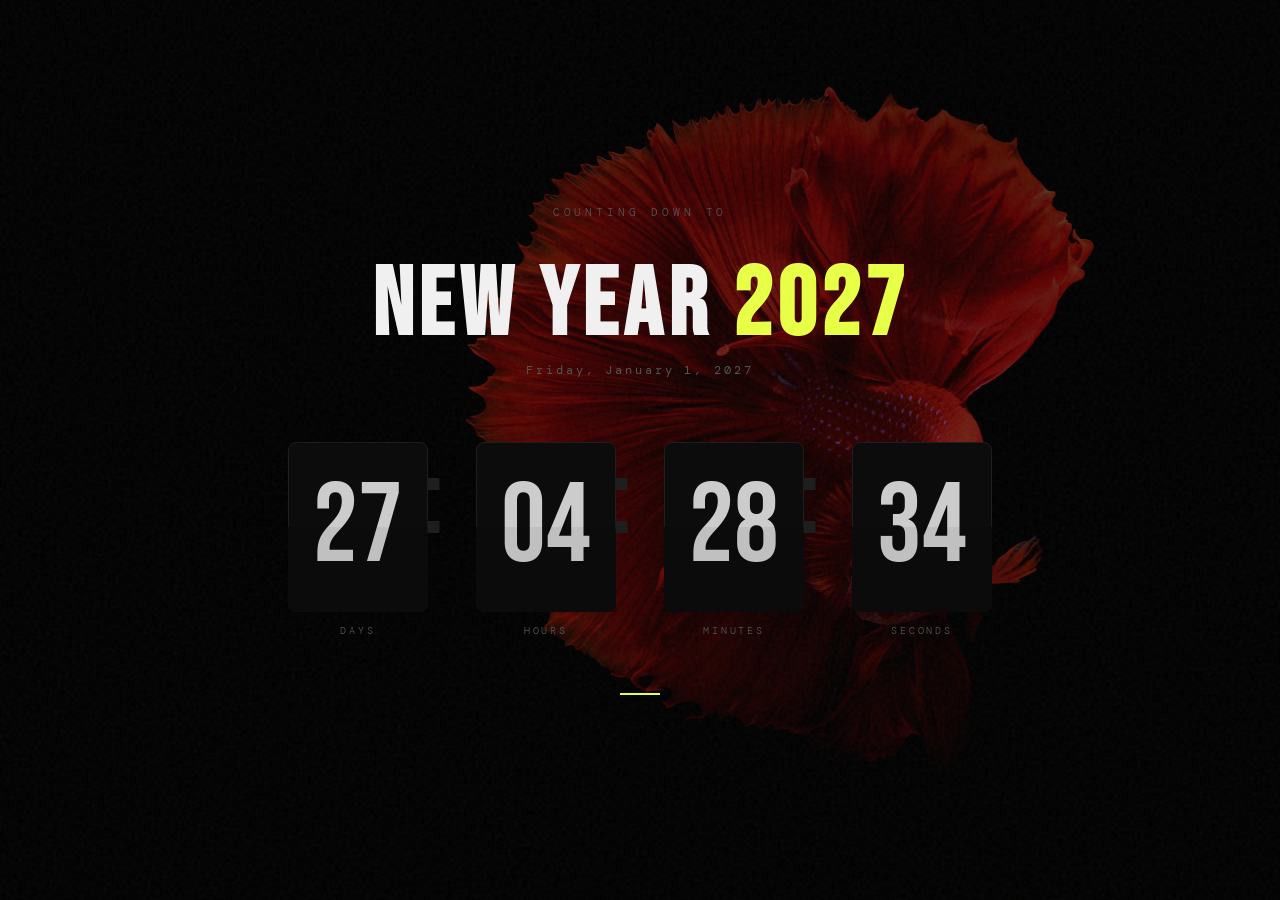
<file: index.html>
<!DOCTYPE html>
<html lang="en">
<head>
  <meta charset="UTF-8" />
  <meta name="viewport" content="width=device-width, initial-scale=1.0"/>
  <title>Countdown</title>
  <link href="https://fonts.googleapis.com/css2?family=Bebas+Neue&family=DM+Mono:wght@300;400;500&display=swap" rel="stylesheet"/>
  <style>
    *, *::before, *::after { margin: 0; padding: 0; box-sizing: border-box; }

    :root {
      --bg: #050505;
      --surface: #0e0e0e;
      --accent: #e8ff47;
      --accent2: #ff4747;
      --text: #f0f0f0;
      --muted: #555;
      --border: #1e1e1e;
    }

    html, body {
      height: 100%;
      background: var(--bg);
      color: var(--text);
      font-family: 'DM Mono', monospace;
      overflow: hidden;
    }

    /* ── Photo background ── */
    #bg-photo {
      position: fixed;
      inset: 0;
      z-index: 0;
      background: url('blackFish.jpg') center center / cover no-repeat;
    }

    #bg-photo::after {
      content: '';
      position: absolute;
      inset: 0;
      background: linear-gradient(
        to bottom,
        rgba(0,0,0,0.72) 0%,
        rgba(0,0,0,0.55) 50%,
        rgba(0,0,0,0.78) 100%
      );
    }

    /* ── Grain overlay ── */
    body::after {
      content: '';
      position: fixed;
      inset: 0;
      z-index: 1;
      pointer-events: none;
      background-image: url("data:image/svg+xml,%3Csvg viewBox='0 0 256 256' xmlns='http://www.w3.org/2000/svg'%3E%3Cfilter id='noise'%3E%3CfeTurbulence type='fractalNoise' baseFrequency='0.9' numOctaves='4' stitchTiles='stitch'/%3E%3C/filter%3E%3Crect width='100%25' height='100%25' filter='url(%23noise)' opacity='0.08'/%3E%3C/svg%3E");
      opacity: 0.6;
    }

    /* ── Main layout ── */
    .wrapper {
      position: relative;
      z-index: 2;
      height: 100vh;
      display: flex;
      flex-direction: column;
      align-items: center;
      justify-content: center;
      gap: 0;
      padding: 2rem;
    }

    /* ── Top label ── */
    .eyebrow {
      font-family: 'DM Mono', monospace;
      font-size: 0.7rem;
      font-weight: 300;
      letter-spacing: 0.35em;
      text-transform: uppercase;
      color: var(--muted);
      margin-bottom: 2.5rem;
      opacity: 0;
      animation: fadeUp 0.8s ease 0.2s forwards;
    }

    /* ── Event title ── */
    .event-title {
      font-family: 'Bebas Neue', sans-serif;
      font-size: clamp(2.5rem, 8vw, 6rem);
      letter-spacing: 0.06em;
      line-height: 1;
      text-align: center;
      color: var(--text);
      margin-bottom: 0.5rem;
      opacity: 0;
      animation: fadeUp 0.8s ease 0.4s forwards;
    }

    .event-title span {
      color: var(--accent);
    }

    /* ── Date line ── */
    .event-date {
      font-size: 0.72rem;
      letter-spacing: 0.25em;
      color: var(--muted);
      margin-bottom: 4rem;
      opacity: 0;
      animation: fadeUp 0.8s ease 0.6s forwards;
    }

    /* ── Countdown grid ── */
    .countdown {
      display: flex;
      gap: clamp(1rem, 4vw, 3rem);
      align-items: flex-start;
      opacity: 0;
      animation: fadeUp 0.9s ease 0.8s forwards;
    }

    .unit {
      display: flex;
      flex-direction: column;
      align-items: center;
      gap: 0.75rem;
      position: relative;
    }

    .unit:not(:last-child)::after {
      content: ':';
      position: absolute;
      right: clamp(-1rem, -2.5vw, -1.8rem);
      top: 0.1rem;
      font-family: 'Bebas Neue', sans-serif;
      font-size: clamp(3rem, 9vw, 7rem);
      color: var(--border);
      line-height: 1;
      pointer-events: none;
    }

    /* ── Flip card ── */
    .flip-card {
      position: relative;
      width: clamp(72px, 18vw, 140px);
      height: clamp(88px, 22vw, 170px);
      perspective: 600px;
    }

    .flip-card-inner {
      width: 100%;
      height: 100%;
      position: relative;
      transform-style: preserve-3d;
    }

    .card-face {
      position: absolute;
      inset: 0;
      background: var(--surface);
      border: 1px solid var(--border);
      border-radius: 8px;
      display: flex;
      align-items: center;
      justify-content: center;
      font-family: 'Bebas Neue', sans-serif;
      font-size: clamp(3rem, 9vw, 7rem);
      color: var(--text);
      backface-visibility: hidden;
      overflow: hidden;
    }

    .card-face::before {
      content: '';
      position: absolute;
      left: 0; right: 0;
      top: 50%;
      height: 1px;
      background: rgba(255,255,255,0.04);
    }

    /* Top half shade */
    .card-face.top-shade::after {
      content: '';
      position: absolute;
      inset: 0 0 50% 0;
      background: rgba(0,0,0,0.15);
      pointer-events: none;
    }

    .card-back {
      transform: rotateX(180deg);
    }

    /* flip animation */
    @keyframes flipTop {
      0%   { transform: rotateX(0deg); }
      100% { transform: rotateX(-90deg); }
    }
    @keyframes flipBottom {
      0%   { transform: rotateX(90deg); }
      100% { transform: rotateX(0deg); }
    }

    .flip-top {
      position: absolute;
      inset: 0 0 50% 0;
      overflow: hidden;
      transform-origin: bottom center;
      backface-visibility: hidden;
    }

    .flip-bottom {
      position: absolute;
      inset: 50% 0 0 0;
      overflow: hidden;
      transform-origin: top center;
      backface-visibility: hidden;
    }

    .flip-top-inner, .flip-bottom-inner {
      position: absolute;
      width: 100%;
      display: flex;
      align-items: center;
      justify-content: center;
      font-family: 'Bebas Neue', sans-serif;
      font-size: clamp(3rem, 9vw, 7rem);
      color: var(--text);
      background: var(--surface);
      border-radius: 8px 8px 0 0;
    }

    .flip-top-inner { top: 0; height: 200%; }
    .flip-bottom-inner { bottom: 0; height: 200%; border-radius: 0 0 8px 8px; }

    .flip-bottom-inner::after {
      content: '';
      position: absolute;
      inset: 0;
      background: rgba(0,0,0,0.2);
    }

    .flip-top.animating  { animation: flipTop  0.35s ease-in forwards; }
    .flip-bottom.animating { animation: flipBottom 0.35s ease-out 0.35s forwards; }

    /* ── Label ── */
    .label {
      font-size: 0.62rem;
      letter-spacing: 0.3em;
      text-transform: uppercase;
      color: var(--muted);
      font-weight: 300;
    }

    /* ── Accent line ── */
    .accent-bar {
      width: 40px;
      height: 2px;
      background: var(--accent);
      margin-top: 3.5rem;
      opacity: 0;
      animation: fadeUp 0.8s ease 1.1s forwards;
    }

    /* ── Bottom message (shown at zero) ── */
    .done-msg {
      display: none;
      font-family: 'Bebas Neue', sans-serif;
      font-size: clamp(2rem, 6vw, 4rem);
      color: var(--accent);
      letter-spacing: 0.1em;
      text-align: center;
      margin-top: 1rem;
      opacity: 0;
      animation: fadeUp 0.8s ease forwards;
    }

    /* ── Animations ── */
    @keyframes fadeUp {
      from { opacity: 0; transform: translateY(20px); }
      to   { opacity: 1; transform: translateY(0); }
    }

    /* ── Responsive ── */
    @media (max-width: 480px) {
      .countdown { gap: 0.6rem; }
      .unit:not(:last-child)::after { display: none; }
      .eyebrow { margin-bottom: 1.5rem; }
      .event-date { margin-bottom: 2.5rem; }
    }
  </style>
</head>
<body>

<div id="bg-photo"></div>

<div class="wrapper">
  <p class="eyebrow">Counting down to</p>
  <h1 class="event-title">New Year <span>2026</span></h1>
  <p class="event-date" id="target-display"></p>

  <div class="countdown" id="countdown">
    <!-- JS renders units here -->
  </div>

  <div class="accent-bar"></div>
  <p class="done-msg" id="done-msg">🎉 It's time!</p>
</div>

<script>
  /* ── Auto-detect next New Year ── */
  function getNextNewYear() {
    const now = new Date();
    const jan1 = new Date(now.getFullYear(), 0, 1); // Jan 1 this year midnight
    // If we're past Jan 1 00:00:00 by more than 24 hours, target next year
    const celebrating = (now - jan1) < 24 * 60 * 60 * 1000; // within 24h of Jan 1
    const targetYear = celebrating ? now.getFullYear() : now.getFullYear() + 1;
    return { date: new Date(targetYear, 0, 1, 0, 0, 0), year: targetYear, celebrating };
  }

  let { date: TARGET_DATE, year: TARGET_YEAR, celebrating: IS_CELEBRATING } = getNextNewYear();

  // Set display
  document.querySelector('.event-title').innerHTML = `New Year <span>${TARGET_YEAR}</span>`;
  document.getElementById('target-display').textContent =
    TARGET_DATE.toLocaleDateString('en-US', { weekday:'long', year:'numeric', month:'long', day:'numeric' });

  // ── Units config
  const UNITS = ['Days','Hours','Minutes','Seconds'];
  const container = document.getElementById('countdown');

  // Build flip cards
  const cards = {};
  UNITS.forEach(u => {
    const div = document.createElement('div');
    div.className = 'unit';
    div.innerHTML = `
      <div class="flip-card" id="card-${u}">
        <div class="flip-card-inner">
          <div class="card-face top-shade" id="static-${u}">00</div>
          <div class="flip-top" id="top-${u}">
            <div class="flip-top-inner" id="topInner-${u}">00</div>
          </div>
          <div class="flip-bottom" id="bottom-${u}">
            <div class="flip-bottom-inner" id="bottomInner-${u}">00</div>
          </div>
        </div>
      </div>
      <span class="label">${u}</span>`;
    container.appendChild(div);
    cards[u] = { prev: null };
  });

  function pad(n){ return String(n).padStart(2,'0'); }

  function flip(unit, newVal) {
    const cur = cards[unit].prev;
    if (cur === newVal) return;

    const staticEl = document.getElementById(`static-${unit}`);
    const topEl    = document.getElementById(`top-${unit}`);
    const bottomEl = document.getElementById(`bottom-${unit}`);
    const topInner = document.getElementById(`topInner-${unit}`);
    const bottomInner = document.getElementById(`bottomInner-${unit}`);

    topInner.textContent    = pad(cur ?? newVal);
    bottomInner.textContent = pad(newVal);
    staticEl.textContent    = pad(newVal);

    topEl.classList.remove('animating');
    bottomEl.classList.remove('animating');
    void topEl.offsetWidth;
    topEl.classList.add('animating');
    bottomEl.classList.add('animating');

    cards[unit].prev = newVal;
  }

  let celebrateTimer = null;

  function showCelebration() {
    UNITS.forEach(u => flip(u, 0));
    const doneEl = document.getElementById('done-msg');
    doneEl.textContent = `🎉 Happy New Year ${TARGET_YEAR}!`;
    doneEl.style.display = 'block';

    // After 24 hours window, auto-switch to next year countdown
    celebrateTimer = setTimeout(() => {
      doneEl.style.display = 'none';
      // Reset cards
      UNITS.forEach(u => { cards[u].prev = null; });
      const next = getNextNewYear();
      TARGET_DATE = next.date;
      TARGET_YEAR = next.year;
      document.querySelector('.event-title').innerHTML = `New Year <span>${TARGET_YEAR}</span>`;
      document.getElementById('target-display').textContent =
        TARGET_DATE.toLocaleDateString('en-US', { weekday:'long', year:'numeric', month:'long', day:'numeric' });
      tick();
    }, 24 * 60 * 60 * 1000);
  }

  function tick() {
    const now  = new Date();
    const diff = TARGET_DATE - now;

    if (diff <= 0) {
      showCelebration();
      return;
    }

    const d = Math.floor(diff / 86400000);
    const h = Math.floor((diff % 86400000) / 3600000);
    const m = Math.floor((diff % 3600000) / 60000);
    const s = Math.floor((diff % 60000) / 1000);

    flip('Days',    d);
    flip('Hours',   h);
    flip('Minutes', m);
    flip('Seconds', s);

    requestAnimationFrame(() => setTimeout(tick, 250));
  }

  // If already in celebration window on load
  if (IS_CELEBRATING) {
    showCelebration();
  } else {
    tick();
  }


</script>
</body>
</html>
</file>
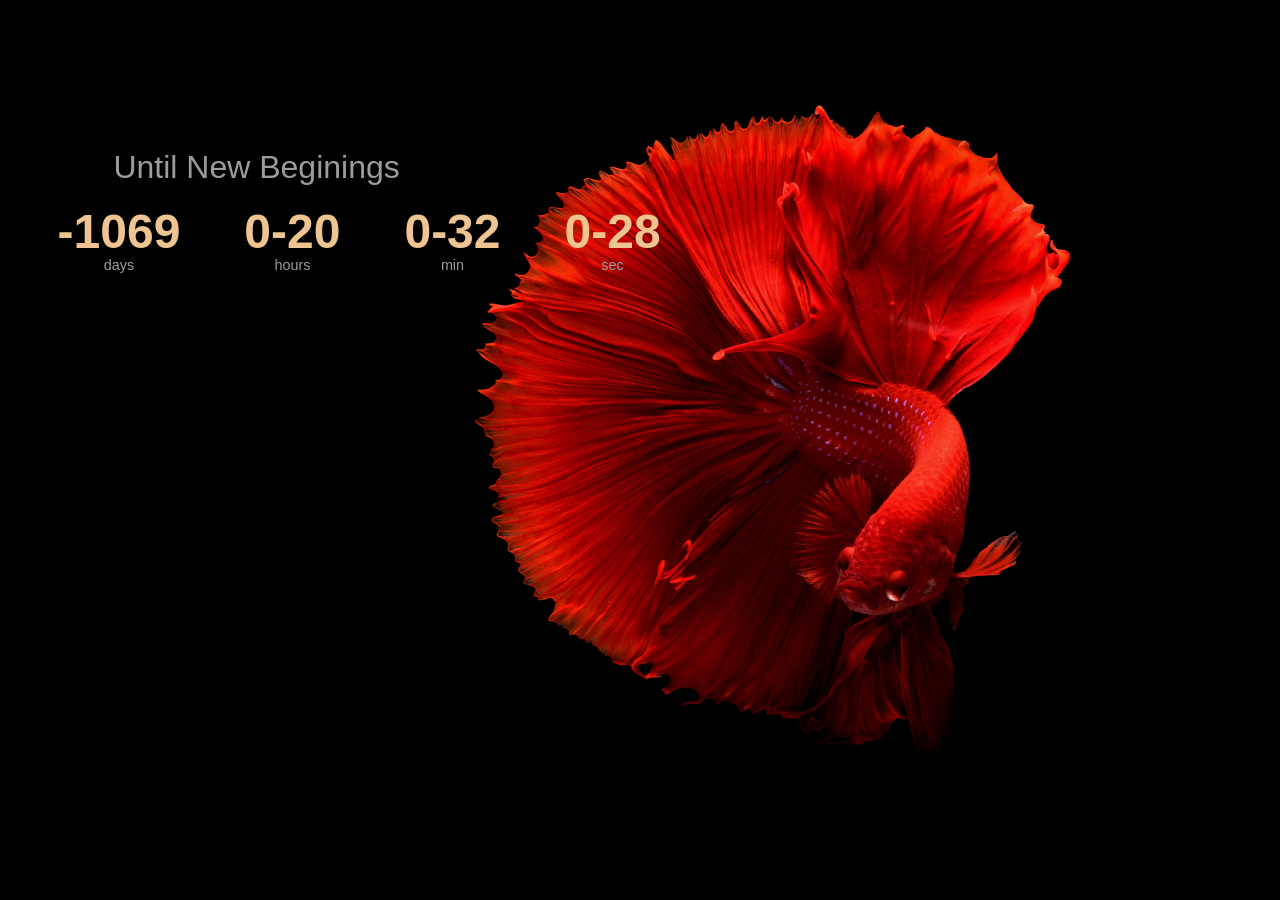
<file: CountDown.html>
<!DOCTYPE html>
<html lang="en">

<head>
    <meta charset="UTF-8">
    <meta http-equiv="X-UA-Compatible" content="IE=edge">
    <meta name="viewport" content="width=device-width, initial-scale=1.0">
    <title>CountDown</title>
    <link rel="stylesheet" href="CountDown.css">
</head>

<body>
    <div class="count">
        <h1>Until New Beginings</h1>
        <div class="count-down container">
            <div class="center days">
                <p class="text" id="days">0</p>
                <span>days</span>

            </div>
            <div class="center hours">
                <p class="text" id="hours">0</p>
                <span>hours</span>
            </div>
            <div class="center min">
                <p class="text" id="min">0</p>
                <span>min</span>
            </div>
            <div class="center sec">
                <p class="text" id="sec">0</p>
                <span>sec</span>
            </div>
        </div>
    </div>

</body>
<script src="CountDown.js"></script>

</html>
</file>
<file: CountDown.css>
* {
    box-sizing: border-box;
}

body {
    background-image: url(blackFish.jpg);
    object-fit: cover;
    font-family: "poppins", sans-serif;
    margin: 0;
    background-size: 100%;
    background-position: center;
    background-color: black;
    background-repeat: no-repeat;
    width: 100%;
    min-height: 100vh;
    display: flex;
    flex-direction: column;


}

.count {
    align-items: center;
    margin-top: 10%;
    margin-left: 2%;
}

h1 {
    font-size: 2rem;
    margin-left: 7%;
    color: rgb(155, 156, 157);
    font-weight: normal;
}

.count-down {
    display: flex;
}

.text {
    font-size: 3rem;
    color: rgb(238, 197, 144);
    line-height: 1;
    margin: 0 2rem;
    font-weight: bold;
}

.center {
    text-align: center;
}

span {
    color: rgb(155, 156, 157);
    font-size: 0.9rem;

}
</file>
